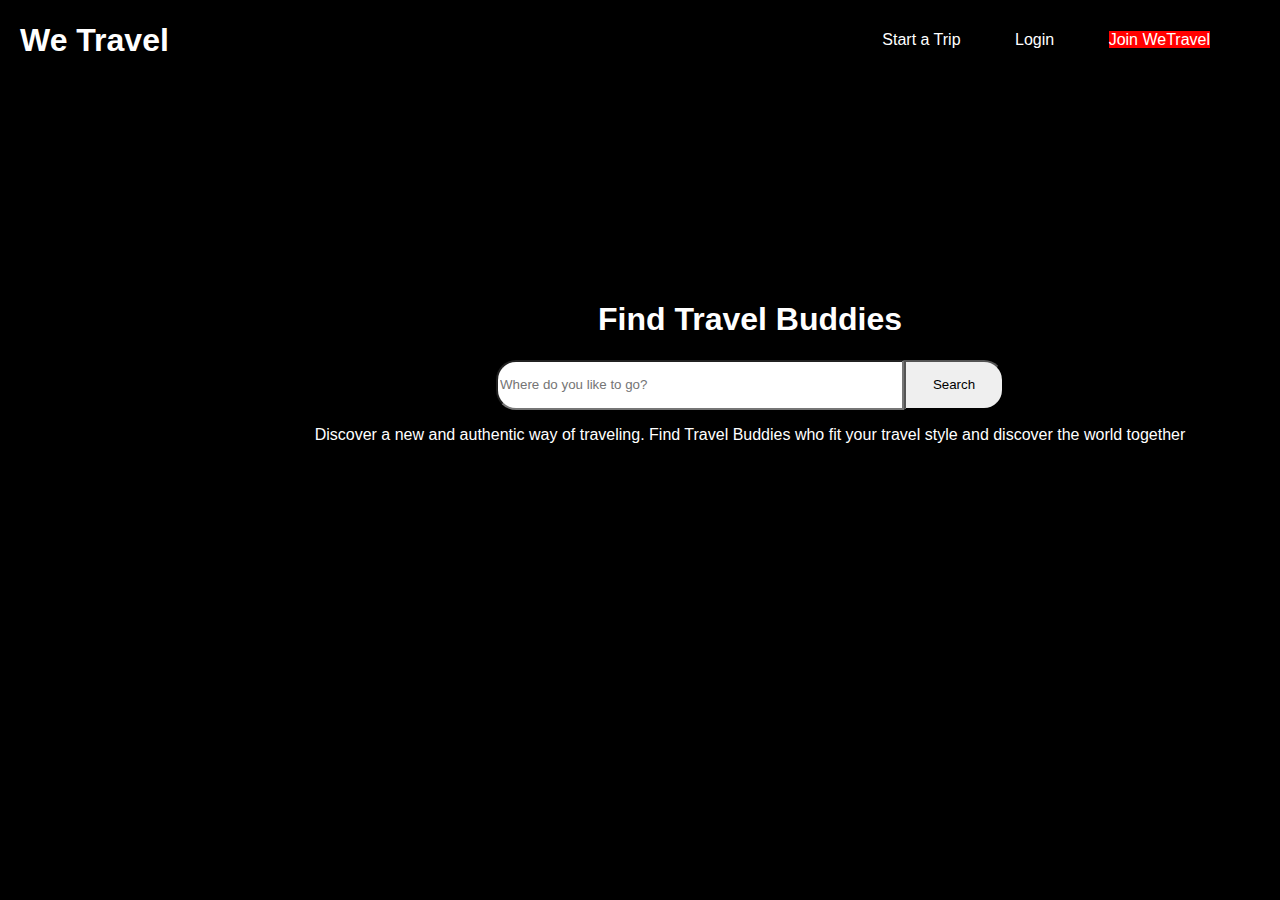
<file: trav/index.html>
<!DOCTYPE html>
<html lang="en">
<head>
    <meta charset="UTF-8">
    <meta name="viewport" content="width=device-width, initial-scale=1.0">
    <title>Document</title>
    <link rel="stylesheet" href="style.css">
    <link rel="stylesheet" href="https://cdnjs.cloudflare.com/ajax/libs/font-awesome/6.5.1/css/all.min.css" integrity="sha512-DTOQO9RWCH3ppGqcWaEA1BIZOC6xxalwEsw9c2QQeAIftl+Vegovlnee1c9QX4TctnWMn13TZye+giMm8e2LwA==" crossorigin="anonymous" referrerpolicy="no-referrer" />
</head>
<body>
    <header>
        <h1> We Travel</h1>
        <nav>
            <ul>
                <li><a href="#">Start a Trip</a></li>
                <li><a href="login.html">Login</a></li>
                <li><a href="signup.html" style="background-color: red;">Join WeTravel</a>
            </ul>
        </nav>
    </header>

    <main>
        <div class="main">
            <h1>Find Travel Buddies</h1>
            <form id="search-form">
                <input type="text" id="serach-input" placeholder="Where do you like to go?">
                <a href="map.html">
                    <button type="button" id="serach-button">Search</button>
                </a>
                    
            </form>
            <p>Discover a new and authentic way of traveling. Find Travel Buddies who fit your travel style and discover the world together</p>
        </div>
    </main>
</body>
</html>
</file>
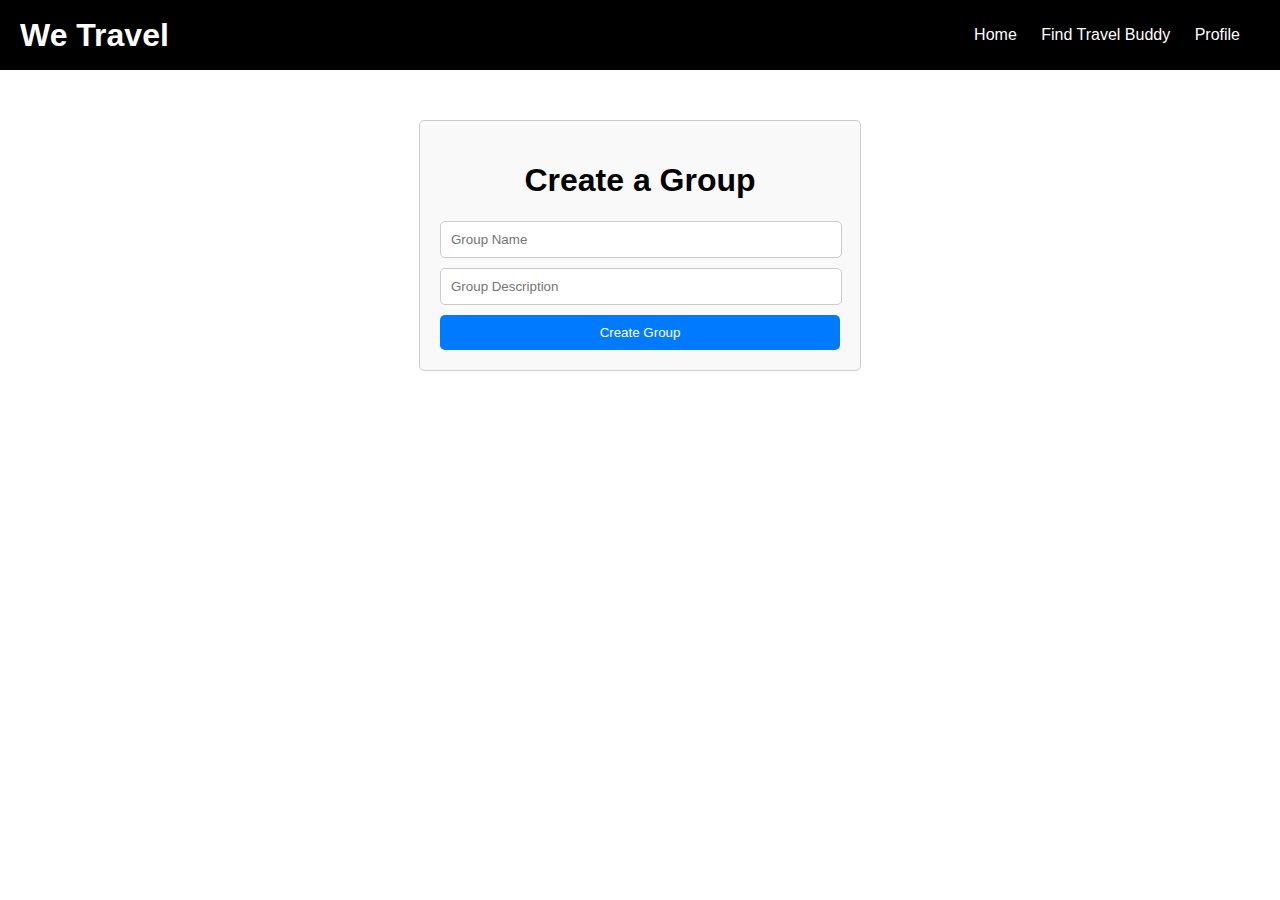
<file: trav/create.html>
<!DOCTYPE html>
<html lang="en">
<head>
  <meta charset="UTF-8">
  <meta name="viewport" content="width=device-width, initial-scale=1.0">
  <title>WeTravel Groups</title>
  <link rel="stylesheet" href="create.css">
</head>
<body>
    <header>
        <h1>We Travel</h1>
        <nav>
            <ul>
                <li><a href="page.html">Home</a></li>
                <li><a href="#">Find Travel Buddy</a></li>
                <li><a href="#">Profile</a></li><i class="fa-regular fa-circle-user"></i>
            </ul>
        </nav>
    </header>
  <div class="container">
    <h1>Create a Group</h1>
    <form id="group-form">
      <input type="text" id="groupName" placeholder="Group Name" required>
      <input type="text" id="groupDescription" placeholder="Group Description" required>
      <button type="submit">Create Group</button>
    </form>
  </div>

  <script src="create.js"></script>
</body>
</html>
</file>
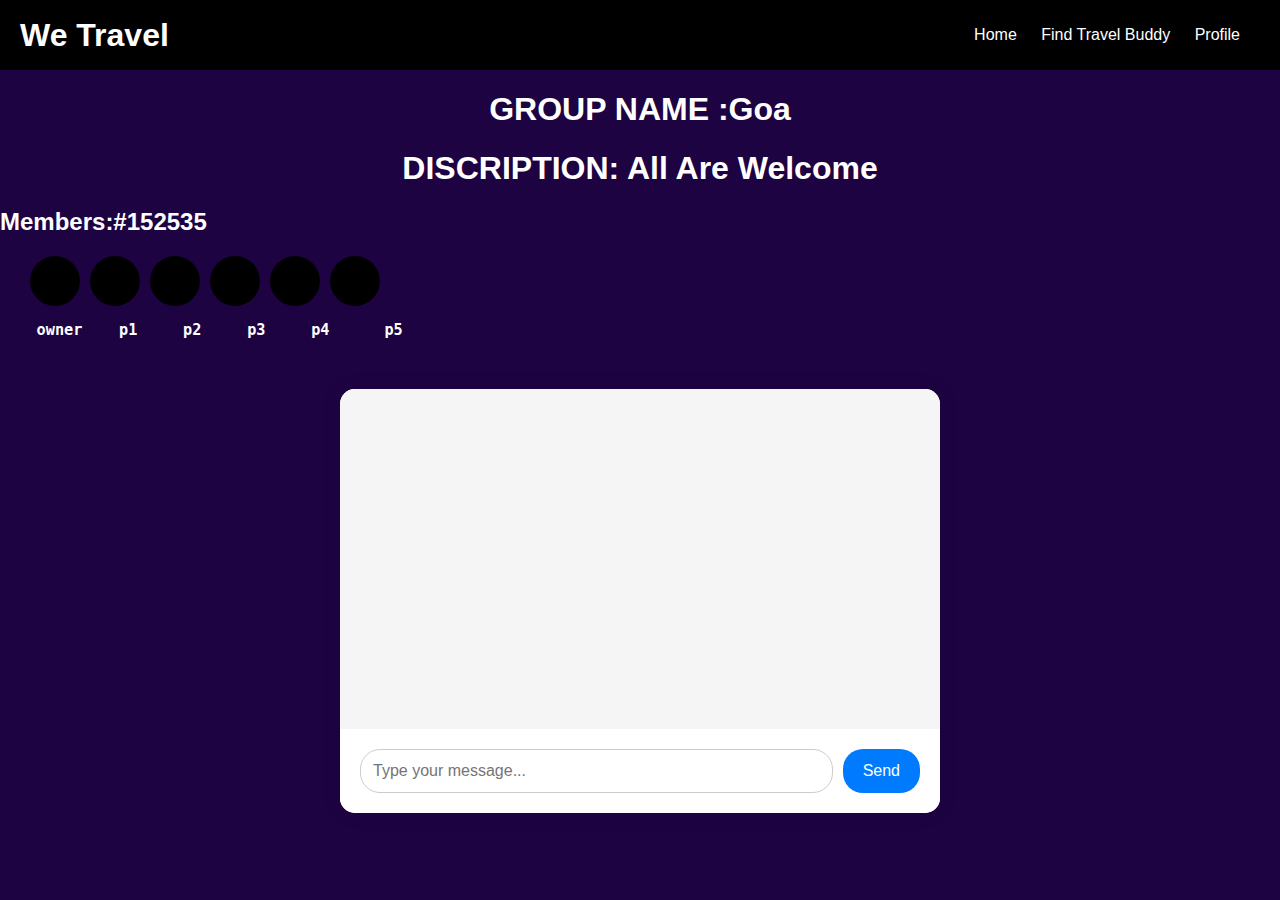
<file: trav/group.html>
<!DOCTYPE html>
<html lang="en">
<head>
  <meta charset="UTF-8">
  <meta name="viewport" content="width=device-width, initial-scale=1.0">
  <title>Chat Application</title>
  <link rel="stylesheet" href="group.css">
</head>
<body>
    <header>
        <h1>We Travel</h1>
        <nav>
            <ul>
                <li><a href="page.html">Home</a></li>
                <li><a href="#">Find Travel Buddy</a></li>
                <li><a href="#">Profile</a></li><i class="fa-regular fa-circle-user"></i>
            </ul>
        </nav>
    </header>
    <div class="name">
        <h1>GROUP NAME :Goa</h1>
    </div>
    <div class="disc">
        <h1>DISCRIPTION: All Are Welcome</h1>
    </div>
    <h2>Members:#152535</h2>
    <div class="MEMBERS">
        
        <div class="p1">
        </div>
        <div class="p2">
            
        </div>
        <div class="p3">
           
        </div>
        <div class="p4">
        </div>
        <div class="p5">
        </div>
        <div class="p6">
        </div>
    </div>
    <pre><h3>    owner    p1     p2     p3     p4      p5</h3></pre>
  <div class="container">
    <div id="chat-box" class="chat-box"></div>
    <div class="input-container">
      <input type="text" id="message-input" placeholder="Type your message...">
      <button id="send-button">Send</button>
    </div>
  </div>

  <script src="group.js"></script>
</body>
</html>
</file>
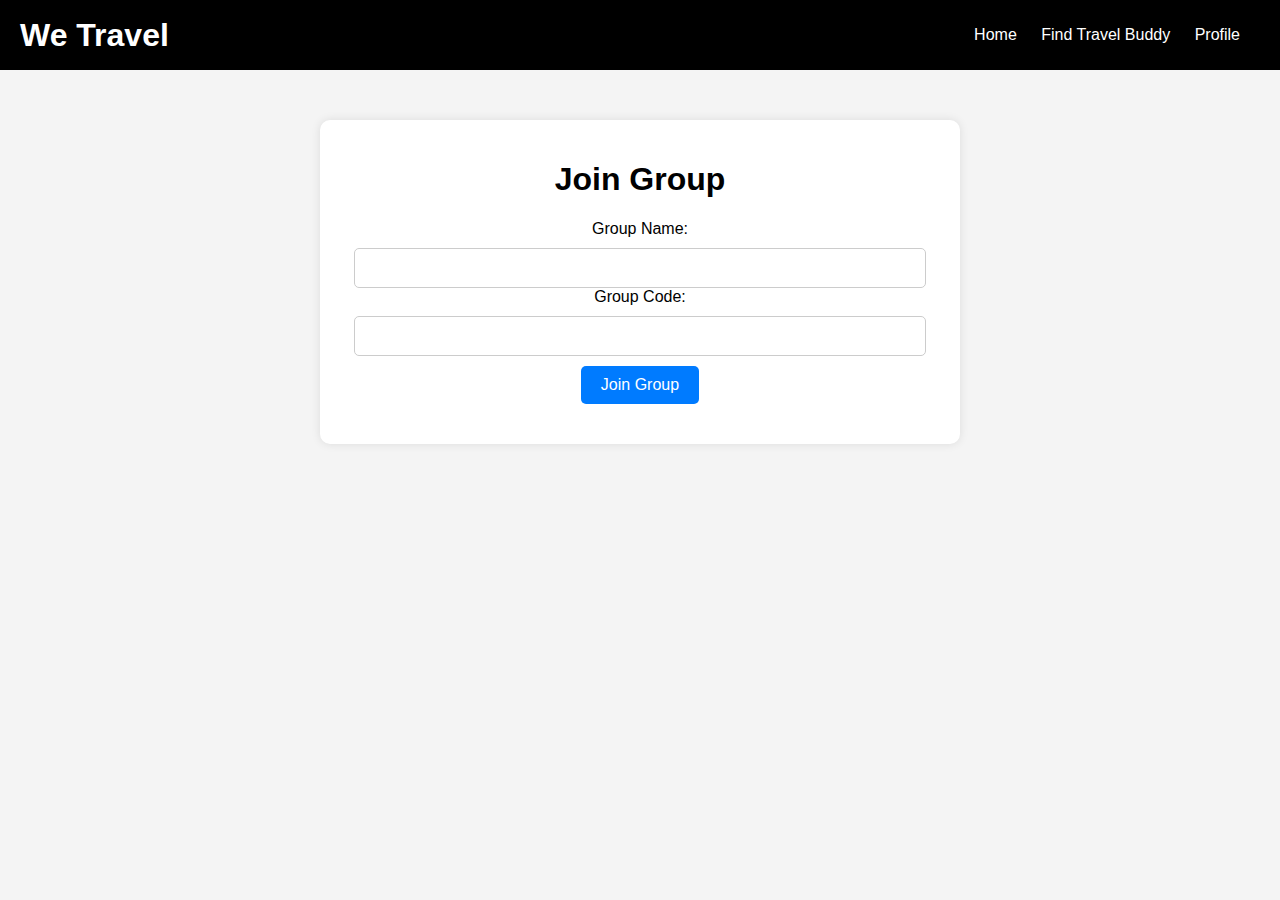
<file: trav/join.html>
<!DOCTYPE html>
<html lang="en">
<head>
  <meta charset="UTF-8">
  <meta name="viewport" content="width=device-width, initial-scale=1.0">
  <title>Join Group - WeTravel</title>
  <link rel="stylesheet" href="join.css">
</head>
<body>
    <header>
        <h1>We Travel</h1>
        <nav>
            <ul>
                <li><a href="page.html">Home</a></li>
                <li><a href="#">Find Travel Buddy</a></li>
                <li><a href="#">Profile</a></li><i class="fa-regular fa-circle-user"></i>
            </ul>
        </nav>
    </header>
  <div class="container">
    <h1>Join Group</h1>
    <form id="join-group-form">
      <label for="group-name">Group Name:</label>
      <input type="text" id="group-name" name="group-name" required>
      <label for="group-code">Group Code:</label>
      <input type="text" id="group-code" name="group-code" required>
      <button type="submit">Join Group</button>
    </form>
    <div id="join-status"></div>
  </div>

  <script src="join.js"></script>
</body>
</html>
</file>
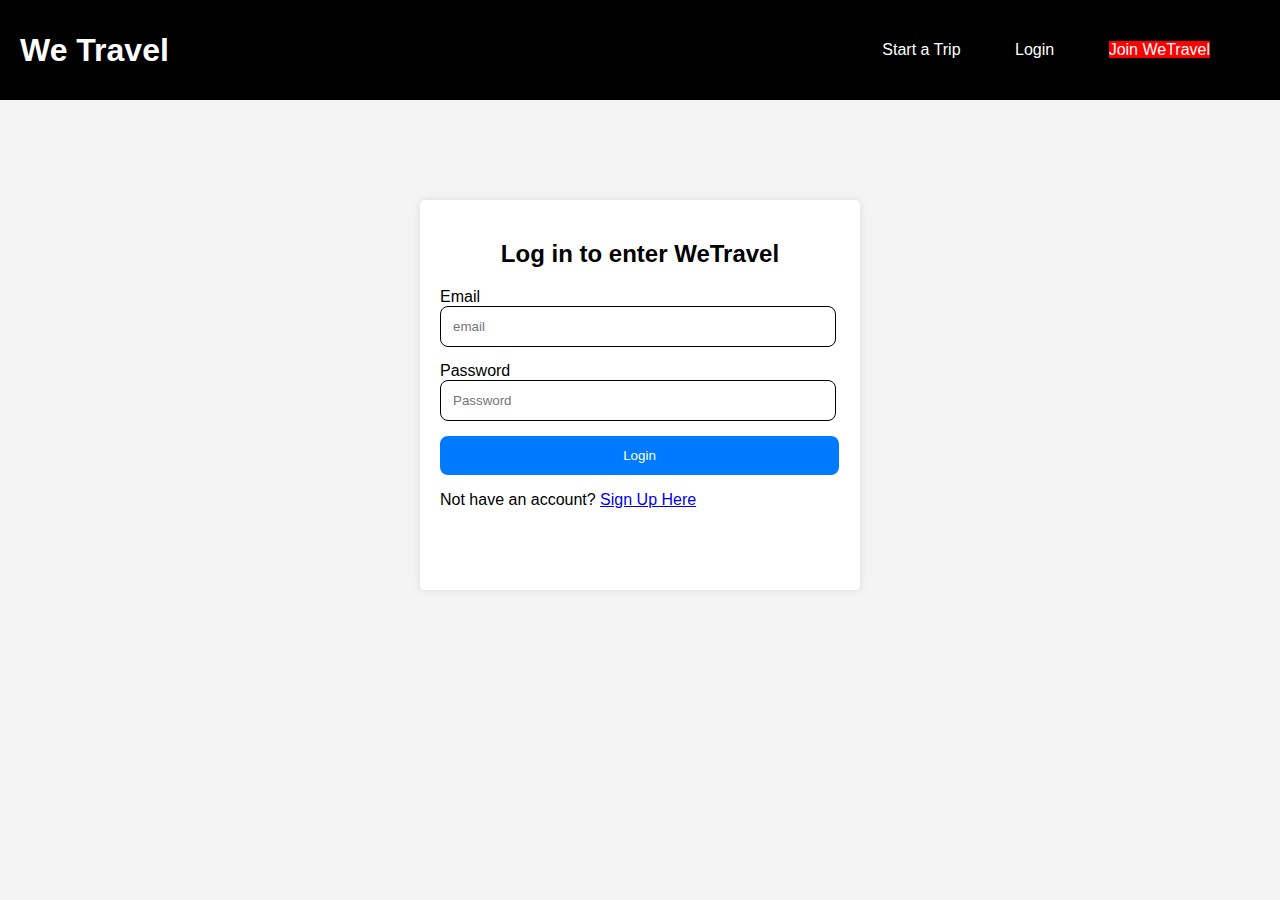
<file: trav/login.html>
<!DOCTYPE html>
<html lang="en">
<head>
  <meta charset="UTF-8">
  <meta name="viewport" content="width=device-width, initial-scale=1.0">
  <title>Login Page</title>
  <link rel="stylesheet" href="login.css">
</head>
<body>
  <header>
    <h1>We Travel</h1>
    <nav>
        <ul>
            <li><a href="#">Start a Trip</a></li>
            <li><a href="#">Login</a></li>
            <li><a href="signup.html" style="background-color: red;">Join WeTravel</a>
        </ul>
    </nav>
  </header>
  <div class="login-container">
    <h2>Log in to enter WeTravel</h2>
    <form id="login-form">
        <label>Email</label>
        <input type="text" id="email" placeholder="email">
        <label>Password</label>
        <input type="password" id="password" placeholder="Password">
        <button type="submit">Login</button>
        <p class="para-2">Not have an account? <a href="signup.html">Sign Up Here</a></p>
      
    </form>
    <p id="error-message" class="error-message"></p>
  </div>
  

  <script src="login.js"></script>
</body>
</html>
</file>
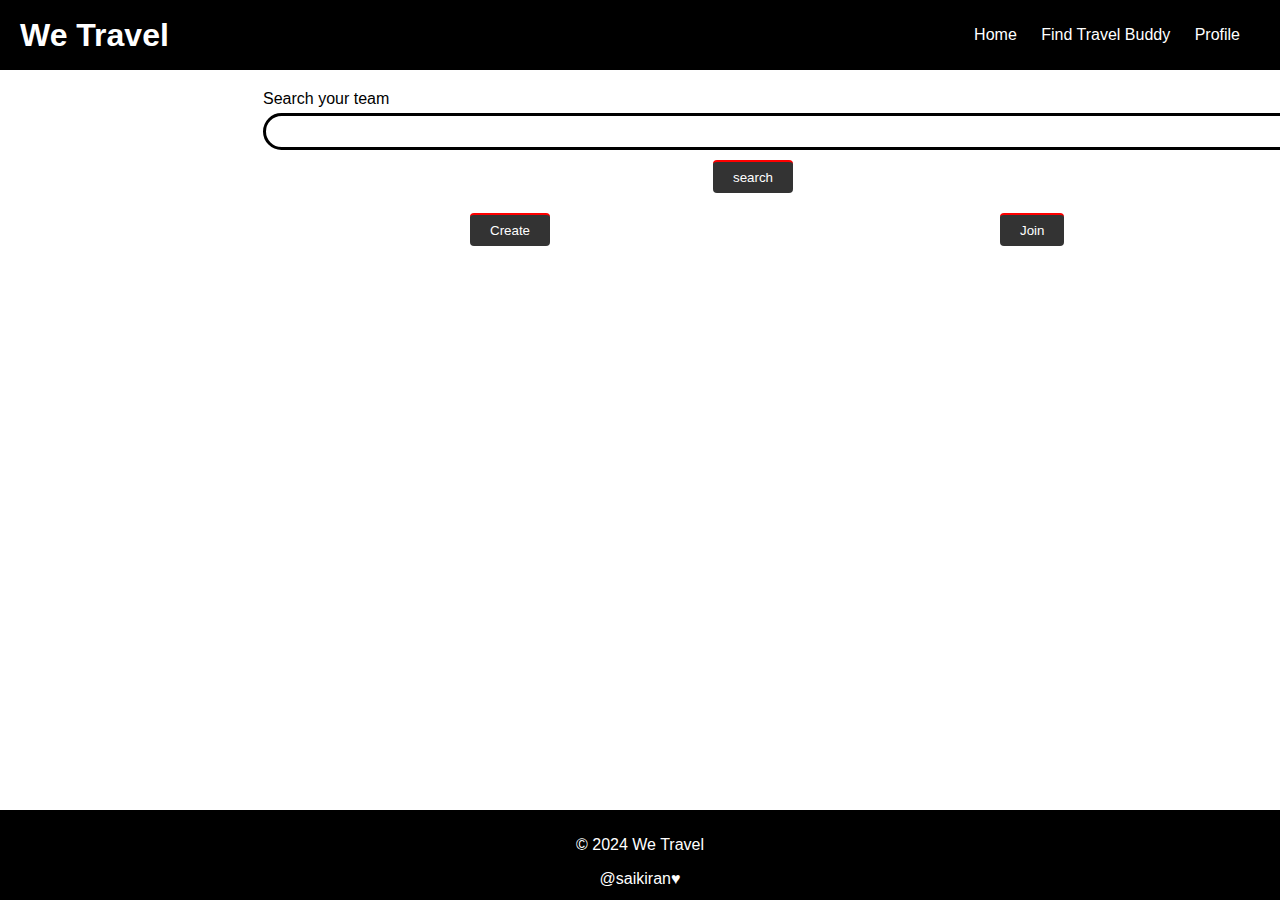
<file: trav/page.html>
<!DOCTYPE html>
<html lang="en">
<head>
    <meta charset="UTF-8">
    <meta name="viewport" content="width=device-width, initial-scale=1.0">
    <title>Travel Together</title>
    <link rel="stylesheet" href="https://cdnjs.cloudflare.com/ajax/libs/font-awesome/6.5.1/css/all.min.css" integrity="sha512-DTOQO9RWCH3ppGqcWaEA1BIZOC6xxalwEsw9c2QQeAIftl+Vegovlnee1c9QX4TctnWMn13TZye+giMm8e2LwA==" crossorigin="anonymous" referrerpolicy="no-referrer" />
    <link rel="stylesheet" href="page.css">
</head>
<body>
    <header>
        <h1>We Travel</h1>
        <nav>
            <ul>
                <li><a href="#">Home</a></li>
                <li><a href="#">Find Travel Buddy</a></li>
                <li><a href="#">Profile</a></li><i class="fa-regular fa-circle-user"></i>
            </ul>
        </nav>
    </header>
    
    <main>
        <section id="search">
            <form id="search-form">
                <label for="search">Search your team</label>
                <input type="text" id="search" name="search" required>
                <button type="submit"> search</button>
            </form>
        </section>


        <div class="create">
            <form>
                <a href="create.html">
                    <button type="button">Create</button>
                </a>
            </form>
            <br>
            <br>
            <form>
                <a href="join.html">
                    <button type="button">Join</button>
                </a>
            </form>
        </div>

        <section id="results">
            <h2>Search Results</h2>
            <ul id="results-list">
                Results will be dynamically added here
            </ul>
        </section>
        
    </main>
    <script src="page.js"></script>
    <footer>
        <p>&copy; 2024 We Travel</p>
         @saikiran&hearts;
    </footer>

    
</body>
</html>
</file>
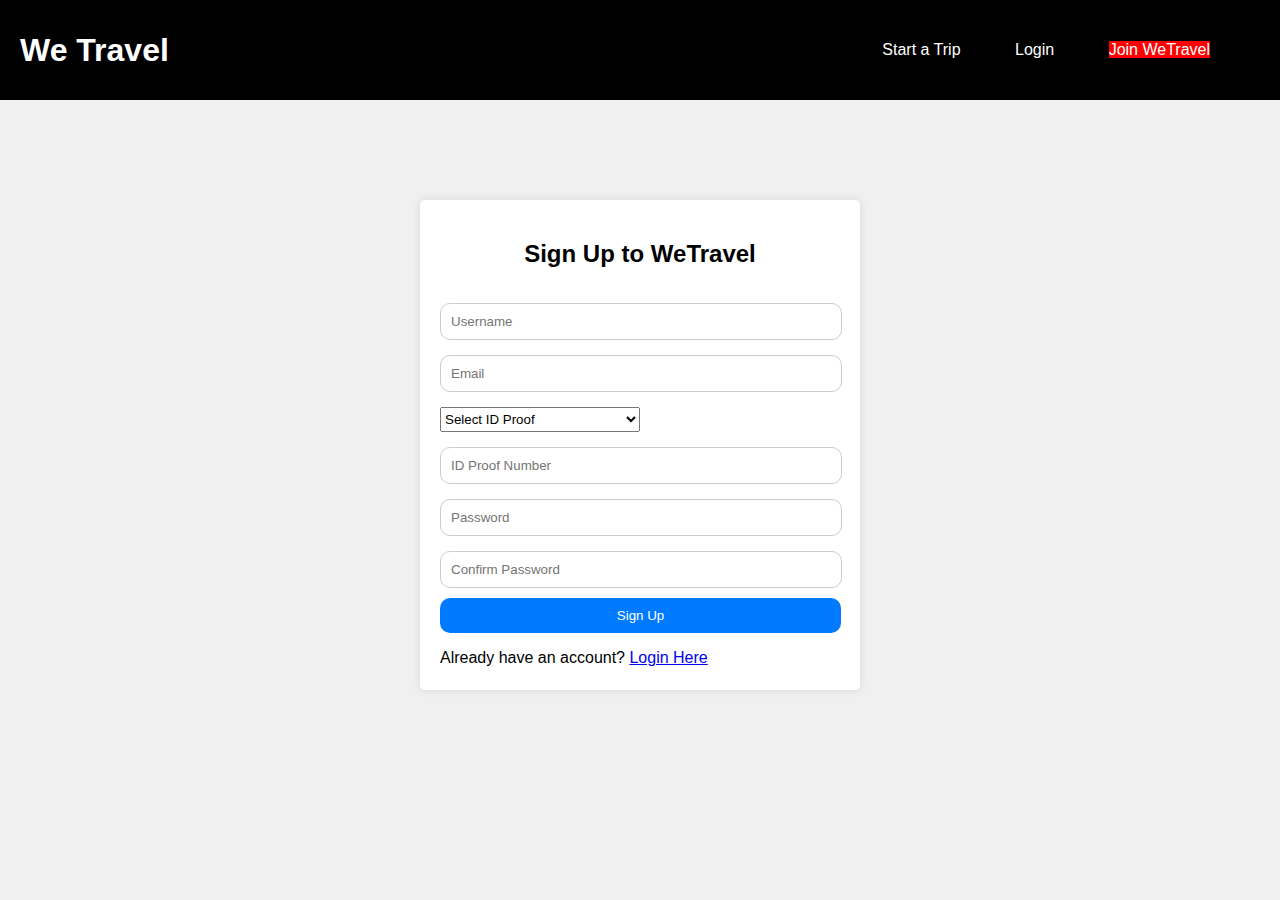
<file: trav/signup.html>
<!DOCTYPE html>
<html lang="en">
<head>
  <meta charset="UTF-8">
  <meta name="viewport" content="width=device-width, initial-scale=1.0">
  <title>WeTravel - Sign Up</title>
  <link rel="stylesheet" href="signup.css">
</head>
<body>
    <header>
        <h1>We Travel</h1>
        <nav>
            <ul>
                <li><a href="#">Start a Trip</a></li>
                <li><a href="#">Login</a></li>
                <li><a href="#" style="background-color: red;">Join WeTravel</a>
            </ul>
        </nav>
      </header>
  <div class="signup-container">
    <h2>Sign Up to WeTravel</h2>
    <form id="signup-form">
      <!-- <label>Username</label> -->
      <input type="text" id="username" placeholder="Username" required>
      <!-- <label>Email</label> -->
      <input type="email" id="email" placeholder="Email" required>
      <select id="id-proof" required>
        <option value="" disabled selected>Select ID Proof</option>
        <option value="aadhar">Aadhar Card</option>
        <option value="pan">PAN Card</option>
        <option value="voter">Voter ID Card</option>
      </select>
      <input type="text" id="id-proof-number" placeholder="ID Proof Number" required>
      <input type="password" id="password" placeholder="Password" required>
      <input type="password" id="confirm-password" placeholder="Confirm Password" required>
      <button type="submit">Sign Up</button>
    </form>
    <p class="para-2">Already have an account? <a href="login.html">Login Here</a></p>
  </div>

  <script src="signup.js"></script>
</body>
</html>
</file>
<file: trav/style.css>
body {
    font-family: Arial, sans-serif;
    margin: 0;
    padding: 0;
    background-color: black;
    
}

header{
    color:white;
    padding: 10px 20px;
    display: flex;
    justify-content: space-between;
    align-items: center;
    height:  60px;
}
nav ul {
    list-style-type: none;
    margin: 0;
    padding: 0;
}

nav ul li {
    display: inline;
    margin-right: 50px;
}

nav ul li a {
    color: white;
    text-decoration: none;
}
.class{
    background-color: red;
}


#search-form {
    display: flex;
    flex-wrap: wrap;
    justify-content: center;
    margin-top: 15px;
}

.main{
    height: 500px;
    width: 1100px;
    margin-left: 200px;
    border-radius: 5%;
    text-align: center;
    background-image: url(https://www.travelmagica.com/wp-content/uploads/2018/09/group-travel-tips.jpg);
    background-size:cover;
    
        
        
}
main h1{
    padding-top: 200px;
}

#search-form{
    height: 50px;
    border-radius: 5%;
}
form input{
    width: 400px;
    border-top-left-radius: 20px;
    border-bottom-left-radius: 20px;
}

 button{
    width: 100px;
    height: 50px;
    border-top-right-radius: 20px;
    border-bottom-right-radius: 20px;
    
}
p{
    color: white;
}
h1{
    color: white;
}

form button:hover{
    background-color: red;
}
form input:hover{
    border-color: red;
}

.map{
    height: 635px;
    background-image: url(https://media.istockphoto.com/id/1307181663/vector/world-map-hand-drawn-simple-stylized-continents-silhouette-in-minimal-line-outline-thin.jpg?s=612x612&w=0&k=20&c=DcEHt_o5KPAxsI1DSJPVimVoaW9MoDC1Ewgb93dM-2s=);
    background-size: cover;
    
}
h2{
    padding-top: 400px;
    padding-left: 500px;
}
a{
    text-decoration: none;
    
}
h2 a:hover{
    text-decoration: underline;
    /* color: blue; */
    text-decoration-color: blue;
}
</file>
<file: trav/create.css>
body {
    font-family: Arial, sans-serif;
  }
  
  .container {
    max-width: 400px;
    margin: 50px auto;
    padding: 20px;
    border: 1px solid #ccc;
    border-radius: 5px;
    background-color: #f9f9f9;
  }
  
  h1 {
    text-align: center;
  }
  
  input[type="text"] {
    width: 380px;
    padding: 10px;
    margin-bottom: 10px;
    border: 1px solid #ccc;
    border-radius: 5px;
  }
  
  button {
    display: block;
    width: 100%;
    padding: 10px;
    background-color: #007bff;
    color: white;
    border: none;
    border-radius: 5px;
    cursor: pointer;
  }
  
  button:hover {
    background-color: #0056b3;
  }

  body {
    font-family: Arial, sans-serif;
    margin: 0;
    padding: 0;
    background-image: url(https://png.pngtree.com/png-clipart/20220704/original/pngtree-friends-and-couples-traveling-together-vector-png-image_8317722.png);
    background-size: cover;
    background-image: url(https://static.vecteezy.com/system/resources/previews/024/713/840/large_2x/group-of-tourists-standing-looking-at-sunset-generated-by-ai-free-photo.jpg);
}

header {
    background-color: black;
    color: white;
    height: 50px;
    padding: 10px 20px;
    display: flex;
    justify-content: space-between;
    align-items: center;
}

nav ul {
    list-style-type: none;
    margin: 0;
    padding: 0;
}

nav ul li {
    display: inline;
    margin-right: 20px;
}

nav ul li a {
    color: #fff;
    text-decoration: none;
}

main {
    padding: 20px;
    
}

section {
    margin-bottom: 20px;
}

form label {
    display: block;
    margin-bottom: 5px;
}
</file>
<file: trav/group.css>
body {
    font-family: 'Segoe UI', Tahoma, Geneva, Verdana, sans-serif;
    background-color: #f0f0f0;
    margin: 0;
    padding: 0;
    background-color: #1E0342;
    color: white;
    background-image: url(https://static.vecteezy.com/system/resources/previews/035/013/490/non_2x/ai-generated-diversity-ethnicity-unity-togetherness-variation-teamwork-diversity-concept-a-group-of-diverse-hands-together-joining-concept-captured-from-a-top-view-ai-generated-free-photo.jpg);
    background-size: cover;
    
  }
  header {
    background-color: black;
    color: white;
    height: 50px;
    padding: 10px 20px;
    display: flex;
    justify-content: space-between;
    align-items: center;
}


nav ul {
    list-style-type: none;
    margin: 0;
    padding: 0;
}

nav ul li {
    display: inline;
    margin-right: 20px;
}

nav ul li a {
    color: #fff;
    text-decoration: none;
}
.name {
    text-align: center;
    color: white;
}
.disc {
    text-align: center;
    color: white;
}
.MEMBERS {
    display: flex;
    margin-left: 30px;
    color: white;
    

}
.p1{
    height: 50px;
    width: 50px;
    background-color: black;
    border-radius: 50%;
    margin-right: 10px;
    background-image: url(https://png.pngtree.com/png-vector/20191101/ourmid/pngtree-cartoon-color-simple-male-avatar-png-image_1934459.jpg);
    background-size: cover;
}
.p2{
    height: 50px;
    width: 50px;
    background-color: black;
    border-radius: 50%;
    margin-right: 10px;
    background-image: url(https://w7.pngwing.com/pngs/340/946/png-transparent-avatar-user-computer-icons-software-developer-avatar-child-face-heroes-thumbnail.png);
    background-size: cover;
}
.p3{
    height: 50px;
    width: 50px;
    background-color: black;
    border-radius: 50%;
    margin-right: 10px;
    background-image: url(https://png.pngtree.com/png-clipart/20190124/ourmid/pngtree-hand-painted-cartoon-beauty-avatar-png-image_550632.jpg);
    background-size: cover;
}
.p4{
    height: 50px;
    width: 50px;
    background-color: black;
    border-radius: 50%;
    margin-right: 10px;
    background-image: url(https://d9jhi50qo719s.cloudfront.net/k63/samples/pju_800.JPG?230831011138);
    background-size: cover;
}
.p5{
    height: 50px;
    width: 50px;
    background-color: black;
    border-radius: 50%;
    margin-right: 10px;
    background-image: url(https://png.pngtree.com/png-vector/20190130/ourmid/pngtree-cute-girl-avatar-material-png-image_678035.jpg);
    background-size: cover;
}
.p6{
    height: 50px;
    width: 50px;
    background-color: black;
    border-radius: 50%;
    margin-right: 10px;
    background-image: url(https://static.vecteezy.com/system/resources/previews/024/183/502/original/male-avatar-portrait-of-a-young-man-with-a-beard-illustration-of-male-character-in-modern-color-style-vector.jpg);
    background-size: cover;
}

  
  .container {
    max-width: 600px;
    margin: 50px auto;
    background-color: #fff;
    border-radius: 15px;
    box-shadow: 0 0 20px rgba(0, 0, 0, 0.1);
  }
  
  .chat-box {
    height: 300px;
    overflow-y: auto;
    padding: 20px;
    background-color: #f5f5f5;
    border-radius: 15px 15px 0 0;
  }
  
  .message {
    background-color: #fff;
    color: #333;
    border-radius: 20px;
    padding: 15px 20px;
    margin-bottom: 15px;
    max-width: 70%;
    word-wrap: break-word;
    box-shadow: 0 2px 5px rgba(0, 0, 0, 0.1);
  }
  
  .message.sent {
    background-color: #007bff;
    color: #fff;
    align-self: flex-end;
  }
  
  .message.received {
    background-color: #17a2b8;
    color: #fff;
  }
  
  .input-container {
    display: flex;
    padding: 20px;
    background-color: #fff;
    border-radius: 0 0 15px 15px;
  }
  
  input[type="text"] {
    flex: 1;
    padding: 12px;
    border: 1px solid #ccc;
    border-radius: 20px;
    font-size: 16px;
    outline: none;
  }
  
  button {
    padding: 12px 20px;
    background-color: #007bff;
    color: #fff;
    border: none;
    border-radius: 20px;
    margin-left: 10px;
    cursor: pointer;
    font-size: 16px;
    transition: background-color 0.3s ease;
  }
  
  button:hover {
    background-color: #0056b3;
  }
  
  ::-webkit-scrollbar {
    width: 8px;
  }
  
  ::-webkit-scrollbar-thumb {
    background-color: #aaa;
    border-radius: 4px;
  }
  
  ::-webkit-scrollbar-thumb:hover {
    background-color: #888;
  }
</file>
<file: trav/join.css>
body {
    font-family: Arial, sans-serif;
    background-color: #f4f4f4;
    margin: 0;
    padding: 0;
  }
  body {
    font-family: Arial, sans-serif;
    margin: 0;
    padding: 0;
    background-image: url(https://img.freepik.com/premium-photo/tropical-sunset-with-silhouetted-palm-trees-created-with-generative-ai-technology_410516-50910.jpg);
    background-size: cover;
}


  header {
    background-color: black;
    color: white;
    height: 50px;
    padding: 10px 20px;
    display: flex;
    justify-content: space-between;
    align-items: center;
}

nav ul {
    list-style-type: none;
    margin: 0;
    padding: 0;
}

nav ul li {
    display: inline;
    margin-right: 20px;
}

nav ul li a {
    color: #fff;
    text-decoration: none;
}
  
  .container {
    max-width: 600px;
    margin: 50px auto;
    background-color: #fff;
    border-radius: 10px;
    box-shadow: 0 0 10px rgba(0, 0, 0, 0.1);
    padding: 20px;
  }
  
  h1 {
    text-align: center;
  }
  
  form {
    text-align: center;
    margin-top: 20px;
  }
  
  label {
    display: block;
    margin-bottom: 10px;
  }
  
  input[type="text"] {
    width: 550px;
    padding: 10px;
    font-size: 16px;
    border-radius: 5px;
    border: 1px solid #ccc;
    
  }
  
  button {
    padding: 10px 20px;
    margin-top: 10px;
    background-color: #007bff;
    color: #fff;
    border: none;
    border-radius: 5px;
    cursor: pointer;
    font-size: 16px;
  }
  
  button:hover {
    background-color: #0056b3;
  }
  
  #join-status {
    text-align: center;
    margin-top: 20px;
  }
</file>
<file: trav/login.css>
body {
    font-family: Arial, sans-serif;
    margin: 0;
    padding: 0;
    background-color: black;
    background-image: url(https://media.istockphoto.com/id/1307181663/vector/world-map-hand-drawn-simple-stylized-continents-silhouette-in-minimal-line-outline-thin.jpg?s=612x612&w=0&k=20&c=DcEHt_o5KPAxsI1DSJPVimVoaW9MoDC1Ewgb93dM-2s=);
    background-size:cover;
}

header{
    color:white;
    padding: 10px 20px;
    display: flex;
    justify-content: space-between;
    align-items: center;
    height:  60px;
    background-color: black;
    height: 80px;
    
}
nav ul {
    list-style-type: none;
    margin: 0;
    padding: 0;
}

nav ul li {
    display: inline;
    margin-right: 50px;
}

nav ul li a {
    color: white;
    text-decoration: none;
}

body {
    font-family: Arial, sans-serif;
    background-color: #f4f4f4;
  }
  
  .login-container {
    width: 400px;
    height: 350px;
    margin: 100px auto;
    padding: 20px;
    background-color: #fff;
    border-radius: 5px;
    box-shadow: 0 0 10px rgba(0, 0, 0, 0.1);
    /* border: 5px solid yellow; */
  }
  
  h2 {
    text-align: center;
  }
  
  input[type="text"],
  input[type="password"],
  button {
    display: block;
    width: 370px;
    padding: 12px;
    margin-bottom: 15px;
    border: 1px solid black;
    border-radius: 8px;
  }
  
  button {
    background-color: #007bff;
    width: 399px;
    color: white;
    border: none;
    cursor: pointer;
  }
  
  button:hover {
    background-color: #0056b3;
  }
  
  .error-message {
    color: #ff0000;
    text-align: center;
  }
</file>
<file: trav/page.css>
body {
    font-family: Arial, sans-serif;
    margin: 0;
    padding: 0;
    background-image: url(https://img.freepik.com/premium-photo/back-view-group-friends-standing-together-looking-sunset-ai-generated_877188-891.jpg);
    background-size: cover;
    
}

header {
    background-color: black;
    color: white;
    height: 50px;
    padding: 10px 20px;
    display: flex;
    justify-content: space-between;
    align-items: center;
}
/* body{
    background-image:url(https://www.fluentu.com/blog/travel/wp-content/uploads/sites/37/2018/07/travel-around-the-world-cost-e1535307163370.jpg);
    background-size: cover;
} */

nav ul {
    list-style-type: none;
    margin: 0;
    padding: 0;
}

nav ul li {
    display: inline;
    margin-right: 20px;
}

nav ul li a {
    color: #fff;
    text-decoration: none;
}

main {
    padding: 20px;
    
}

section {
    margin-bottom: 20px;
}

form label {
    display: block;
    margin-bottom: 5px;
}

#search {
    width: 600px;
    /* height: 30px; */
    display: flex;
    justify-content: center;
    padding-left: 500px;
    border-radius: 20px;
}

.create {
    display: flex;
    
    /* justify-content: center; */
}

form input {
    width: 100%;
    padding: 8px;
    margin-bottom: 10px;
    border: 1px solid #ccc;
    border-radius: 4px;
    border: 3px solid black;
}

form button {
    padding: 8px 20px;
    background-color: #333;
    color: #fff;
    border: none;
    border-radius: 4px;
    cursor: pointer;
    margin-left: 450px;
    /* display: flex;
    justify-content: center; */
}

footer {
    background-color: black;
    color: #fff;
    height: 70px;
    text-align: center;
    padding: 10px 0;
    position: fixed;
    bottom: 0;
    width: 100%;
}

form button:hover {
    border: 3px solid #F72798 ;
    background-color: #0C359E;
}

form button {
    /* border: 3px solid #59D5E0; */
    border-top: 2px solid red;
    animation: ani 0.5s linear 1s 2 normal;
    
}

#results{
    color: white;

}
</file>
<file: trav/signup.css>
body {
    font-family: Arial, sans-serif;
    margin: 0;
    padding: 0;
    background-color: black;
    background-image: url(https://media.istockphoto.com/id/1307181663/vector/world-map-hand-drawn-simple-stylized-continents-silhouette-in-minimal-line-outline-thin.jpg?s=612x612&w=0&k=20&c=DcEHt_o5KPAxsI1DSJPVimVoaW9MoDC1Ewgb93dM-2s=);
    background-size:cover;
    height: 600px;
}

header{
    color:white;
    padding: 10px 20px;
    display: flex;
    justify-content: space-between;
    align-items: center;
    height:  60px;
    background-color: black;
    height: 80px;
    
}
nav ul {
    list-style-type: none;
    margin: 0;
    padding: 0;
}

nav ul li {
    display: inline;
    margin-right: 50px;
}

nav ul li a {
    color: white;
    text-decoration: none;
}


body {
    font-family: Arial, sans-serif;
    background-color: #f0f0f0;
  }
  
  .signup-container {
    width: 400px;
    height: 450px;
    margin: 100px auto;
    padding: 20px;
    background-color: #fff;
    border-radius: 5px;
    box-shadow: 0 0 10px rgba(0, 0, 0, 0.1);
  }
  
  h2 {
    text-align: center;
  }
  
  input[type="text"],
  input[type="email"],
  input[type="password"],
  button {
    width: 380px;
    padding: 10px;
    margin-top: 10px;
    border: 1px solid #ccc;
    border-radius: 3px;
    border-radius: 10px;
  }
  
  button {
    background-color: #007bff;
    width: 401px;
    color: #fff;
    border: none;
    cursor: pointer;
  }
  
  button:hover {
    background-color: #0056b3;
  }

  #signup-form input{
    margin-top: 15px;
}
select {
  margin-top: 15px;
  width: 200px;
  height: 25px;
}
</file>
